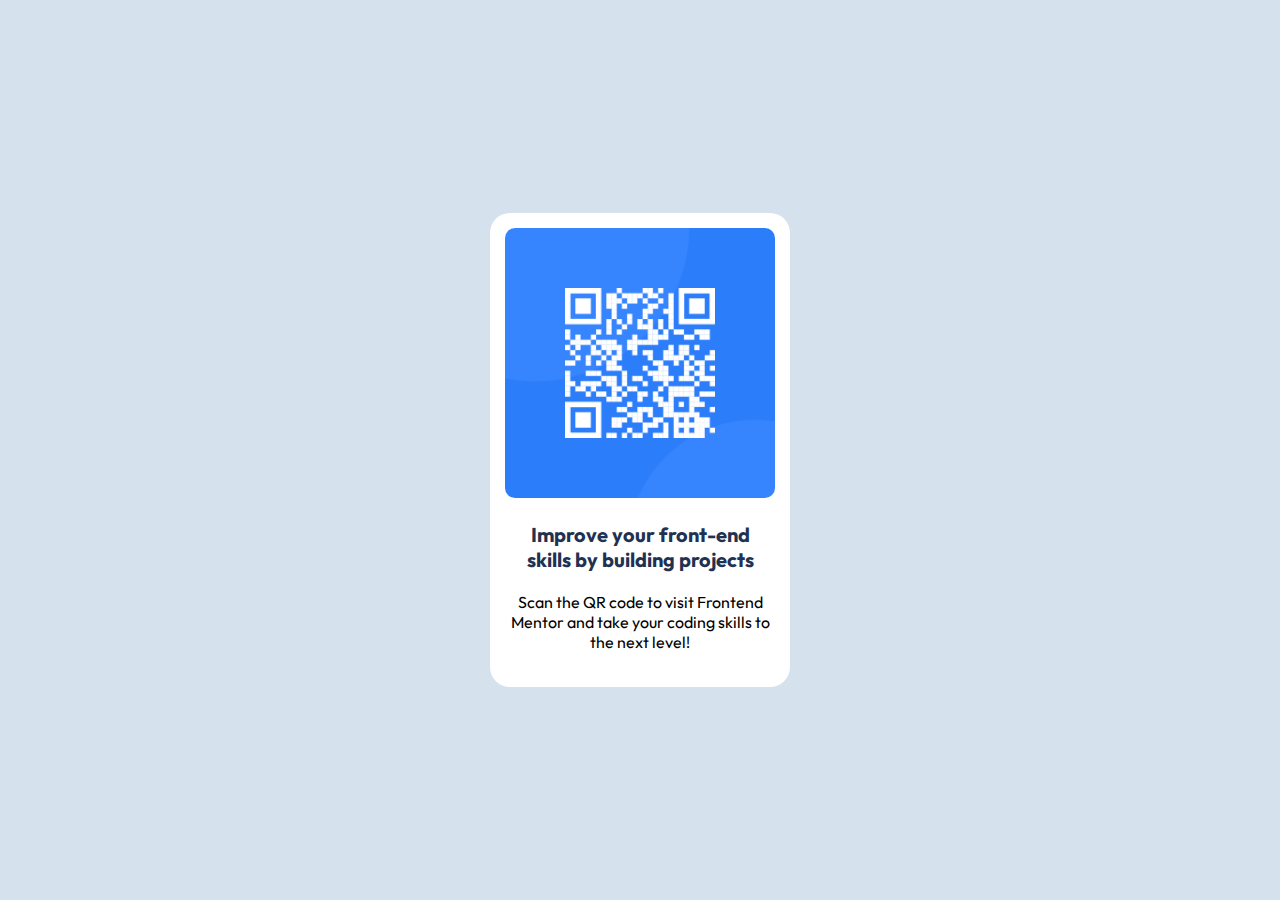
<file: index.html>
<!DOCTYPE html>
<html lang="en">
<head>
  <meta charset="UTF-8">
  <meta name="viewport" content="width=device-width, initial-scale=1.0"> <!-- displays site properly based on user's device -->
  <!-- Custom Stylesheet -->
  <link rel="stylesheet" href="styles.css">
  <!-- Google Font -->
  <link rel="preconnect" href="https://fonts.googleapis.com">
  <link rel="preconnect" href="https://fonts.gstatic.com" crossorigin>
  <link href="https://fonts.googleapis.com/css2?family=Outfit:wght@400;700&display=swap" rel="stylesheet">

  <title>Frontend Mentor | QR code component</title>
</head>
<body>

  <div class="background">
    <img src="./images/image-qr-code.png" alt="qr-code">
    <h3 class="title">Improve your front-end skills by building projects</h3>
    <p>Scan the QR code to visit Frontend Mentor and take your coding skills to the next level!</p>
  </div>

 
</body>
</html>
</file>
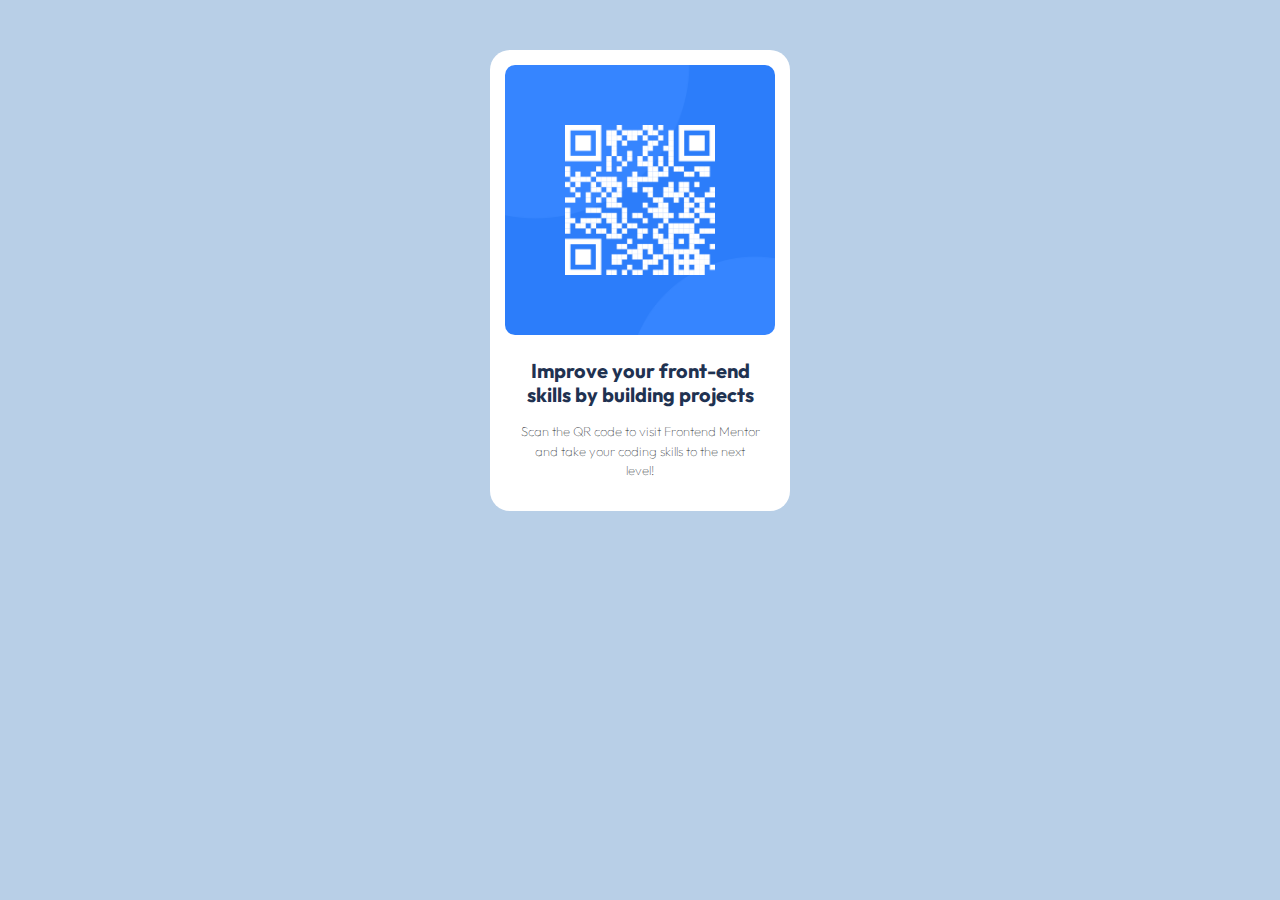
<file: test.html>
<!doctype html>
<html lang="en">
  <head>
    <!-- Required meta tags -->
    <meta charset="utf-8">
    <meta name="viewport" content="width=device-width, initial-scale=1, shrink-to-fit=no">

    <!-- Bootstrap CSS -->
    <link rel="stylesheet" href="https://cdn.jsdelivr.net/npm/bootstrap@4.3.1/dist/css/bootstrap.min.css" integrity="sha384-ggOyR0iXCbMQv3Xipma34MD+dH/1fQ784/j6cY/iJTQUOhcWr7x9JvoRxT2MZw1T" crossorigin="anonymous">
    <!--Custom Stylesheet-->
    <link rel="stylesheet" href="test.css">
    <!-- Google Font -->
    <link rel="preconnect" href="https://fonts.googleapis.com">
    <link rel="preconnect" href="https://fonts.gstatic.com" crossorigin>
    <link href="https://fonts.googleapis.com/css2?family=Outfit:wght@400;700&display=swap" rel="stylesheet">

    <title>Hello, world!</title>
  </head>
  <body>
    
    <div class="container background mb-5">
        <img src="./images/image-qr-code.png" alt="qr-code">
        <h3 class="text-center title font-weight-bold mx-3 mt-4">Improve your front-end skills by building projects</h3>
        <p class="text-center font-weight-lighter">Scan the QR code to visit Frontend Mentor and take your coding skills to the next level!</p>  
    </div>

    <!-- Optional JavaScript -->
    <!-- jQuery first, then Popper.js, then Bootstrap JS -->
    <script src="https://code.jquery.com/jquery-3.3.1.slim.min.js" integrity="sha384-q8i/X+965DzO0rT7abK41JStQIAqVgRVzpbzo5smXKp4YfRvH+8abtTE1Pi6jizo" crossorigin="anonymous"></script>
    <script src="https://cdn.jsdelivr.net/npm/popper.js@1.14.7/dist/umd/popper.min.js" integrity="sha384-UO2eT0CpHqdSJQ6hJty5KVphtPhzWj9WO1clHTMGa3JDZwrnQq4sF86dIHNDz0W1" crossorigin="anonymous"></script>
    <script src="https://cdn.jsdelivr.net/npm/bootstrap@4.3.1/dist/js/bootstrap.min.js" integrity="sha384-JjSmVgyd0p3pXB1rRibZUAYoIIy6OrQ6VrjIEaFf/nJGzIxFDsf4x0xIM+B07jRM" crossorigin="anonymous"></script>
  </body>
</html>
</file>
<file: styles.css>
* {
    margin: 0;
    padding: 0;
    box-sizing: border-box;
    font-family: 'Outfit', sans-serif;
}

body {
    background-color: #d5e1ed;
    display: flex;
    justify-content: center; /*main-axis, row*/
    align-items: center; /*cross-axis, column*/
    min-height: 100vh;
}

.background {
    width: 300px;
    border-radius: 20px;
    background-color: #fff;
    padding: 15px; /*create gap inside*/
}

img {
  max-width: 100%; 
  border-radius: 10px; 
}

.title {
    text-align: center;
    margin: 20px;
    font-size: 20px;
    color: #1f3251;
}

p {
    text-align: center;
    margin-bottom: 20px; /*margin 20px bottom of paragraph*/
}
</file>
<file: test.css>
* {
    margin: 0;
    padding: 0;
    box-sizing: border-box;
    font-family: 'Outfit', sans-serif;
}

body {
    background-color: #b8cfe7;
}

.background {
    width: 300px;
    background-color: #fff;
    padding: 15px;
    border-radius: 20px;
    margin-top: 50px;
}

img {
    max-width: 100%;
    border-radius: 10px;
}

.title {
    color: #1f3251;
    font-size: 20px;
}

p{
    font-size: 13px;
    margin: 15px;
}
</file>
